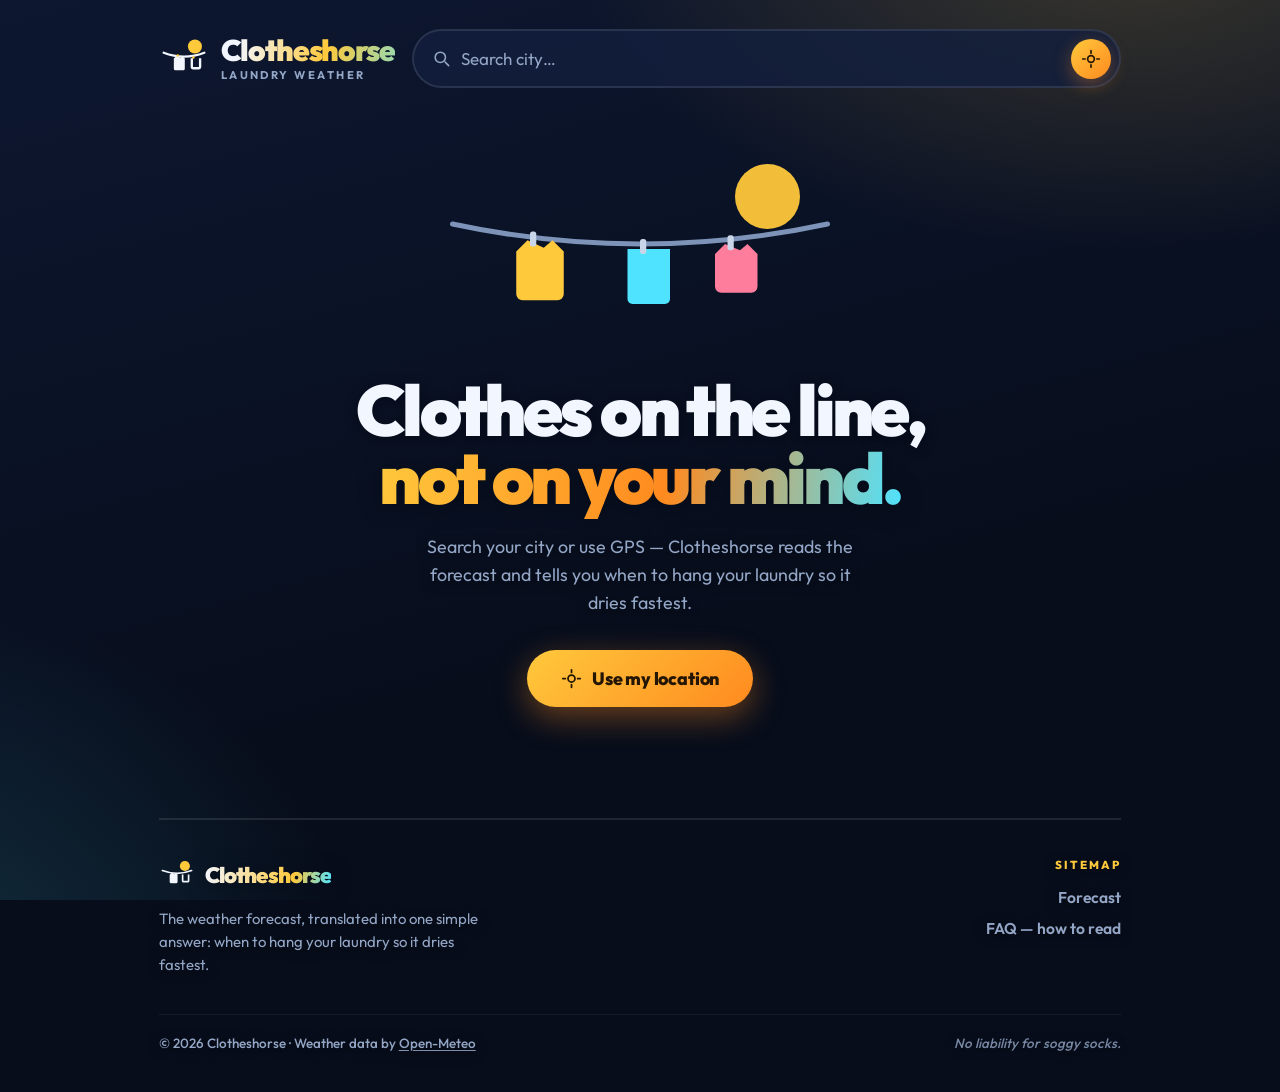
<file: index.html>
<!DOCTYPE html>
<html lang="en">
<head>
  <meta charset="UTF-8" />
  <meta name="viewport" content="width=device-width, initial-scale=1, viewport-fit=cover" />
  <title>Clotheshorse — Laundry weather</title>
  <meta name="description" content="Clotheshorse tells you the best time windows to hang your laundry outside, based on the weather." />
  <meta name="theme-color" content="#101a2e" />
  <link rel="manifest" href="manifest.webmanifest" />
  <link rel="icon" href="icons/icon.svg" type="image/svg+xml" />
  <link rel="apple-touch-icon" href="icons/apple-touch-icon.png" />
  <meta name="apple-mobile-web-app-capable" content="yes" />
  <meta name="apple-mobile-web-app-status-bar-style" content="black-translucent" />
  <link rel="preconnect" href="https://fonts.googleapis.com" />
  <link rel="preconnect" href="https://fonts.gstatic.com" crossorigin />
  <link href="https://fonts.googleapis.com/css2?family=Outfit:wght@400;500;600;700;800;900&display=swap" rel="stylesheet" />
  <link rel="stylesheet" href="styles.css" />
</head>
<body>
  <div class="wind-field" aria-hidden="true">
    <svg viewBox="0 0 1200 800" preserveAspectRatio="xMidYMid slice">
      <!-- Clouds keep the silhouette of the app's own Meteocons cloud and
           breathe slowly; gusts are curling speed lines whose dash pattern
           runs along the stroke, the way the Meteocons wind icon moves;
           mist is stacked bars of haze sliding over one another. -->
      <g class="cloud" style="--y:120px;--s:3.4;--d:130s;--delay:-18s;--o:0.34">
        <g class="cloud-body" style="--breathe:11s">
          <path d="M46.5 31.5h-.32a10.49 10.49 0 00-19.11-8 7 7 0 00-10.57 6 7.21 7.21 0 00.1 1.14A7.5 7.5 0 0018 45.5a4.19 4.19 0 00.5 0v0h28a7 7 0 000-14z" />
        </g>
      </g>
      <g class="cloud" style="--y:560px;--s:2.6;--d:150s;--delay:-84s;--o:0.28">
        <g class="cloud-body" style="--breathe:14s;--breathe-delay:-5s">
          <path d="M46.5 31.5h-.32a10.49 10.49 0 00-19.11-8 7 7 0 00-10.57 6 7.21 7.21 0 00.1 1.14A7.5 7.5 0 0018 45.5a4.19 4.19 0 00.5 0v0h28a7 7 0 000-14z" />
        </g>
      </g>

      <g class="mist" style="--y:60px;--s:0.9;--d:58s;--delay:-4s;--o:0.69">
        <g class="mist-body">
          <path style="--haze:7s;--haze-delay:0s" d="M6 8H86" />
          <path style="--haze:9s;--haze-delay:-2.5s" d="M20 26H104" />
          <path style="--haze:8s;--haze-delay:-5s" d="M10 44H72" />
        </g>
      </g>
      <g class="mist" style="--y:180px;--s:1.2;--d:72s;--delay:-30s;--o:0.59">
        <g class="mist-body">
          <path style="--haze:8.5s;--haze-delay:-1s" d="M6 8H86" />
          <path style="--haze:6.5s;--haze-delay:-3.5s" d="M20 26H104" />
          <path style="--haze:9.5s;--haze-delay:-6s" d="M10 44H72" />
        </g>
      </g>
      <g class="mist" style="--y:290px;--s:0.7;--d:50s;--delay:-16s;--o:0.74">
        <g class="mist-body">
          <path style="--haze:7.5s;--haze-delay:0s" d="M6 8H86" />
          <path style="--haze:9s;--haze-delay:-4s" d="M20 26H104" />
          <path style="--haze:6.8s;--haze-delay:-2s" d="M10 44H72" />
        </g>
      </g>
      <g class="mist" style="--y:400px;--s:1.1;--d:66s;--delay:-48s;--o:0.64">
        <g class="mist-body">
          <path style="--haze:6.8s;--haze-delay:-2s" d="M6 8H86" />
          <path style="--haze:8.2s;--haze-delay:-5s" d="M20 26H104" />
          <path style="--haze:7.4s;--haze-delay:-1s" d="M10 44H72" />
        </g>
      </g>
      <g class="mist" style="--y:510px;--s:0.8;--d:54s;--delay:-9s;--o:0.71">
        <g class="mist-body">
          <path style="--haze:9.2s;--haze-delay:-3s" d="M6 8H86" />
          <path style="--haze:7.1s;--haze-delay:-1.5s" d="M20 26H104" />
          <path style="--haze:8.6s;--haze-delay:-6.5s" d="M10 44H72" />
        </g>
      </g>
      <g class="mist" style="--y:650px;--s:1.3;--d:78s;--delay:-60s;--o:0.56">
        <g class="mist-body">
          <path style="--haze:7.8s;--haze-delay:-4.5s" d="M6 8H86" />
          <path style="--haze:9.4s;--haze-delay:-2s" d="M20 26H104" />
          <path style="--haze:6.6s;--haze-delay:-7s" d="M10 44H72" />
        </g>
      </g>
      <g class="mist" style="--y:760px;--s:0.75;--d:48s;--delay:-22s;--o:0.66">
        <g class="mist-body">
          <path style="--haze:8.8s;--haze-delay:-1.2s" d="M6 8H86" />
          <path style="--haze:6.9s;--haze-delay:-4.8s" d="M20 26H104" />
          <path style="--haze:9.1s;--haze-delay:-3.3s" d="M10 44H72" />
        </g>
      </g>
      <g class="gust" style="--y:20px;--s:0.9;--d:40s;--delay:-5s;--o:0.82">
        <path style="--flow:3.20s" d="M138 18a13 13 0 1 1 9 22C112 42 58 46 10 34" />
        <path class="steel" style="--flow:4.10s;--flow-delay:-1.0s" d="M8 62C52 54 104 52 146 58" />
        <path style="--flow:3.60s;--flow-delay:-0.0s" d="M96 92a8 8 0 1 0 6-14C82 76 62 80 46 86" />
      </g>
      <g class="gust" style="--y:100px;--s:0.6;--d:30s;--delay:-19s;--o:0.67">
        <path class="steel" style="--flow:3.60s" d="M138 18a13 13 0 1 1 9 22C112 42 58 46 10 34" />
        <path style="--flow:3.75s;--flow-delay:-1.6s" d="M8 62C52 54 104 52 146 58" />
        <path class="steel" style="--flow:3.85s;--flow-delay:-0.7s" d="M96 92a8 8 0 1 0 6-14C82 76 62 80 46 86" />
      </g>
      <g class="gust" style="--y:165px;--s:1.05;--d:46s;--delay:-33s;--o:0.78">
        <path style="--flow:4.00s" d="M138 18a13 13 0 1 1 9 22C112 42 58 46 10 34" />
        <path class="steel" style="--flow:3.40s;--flow-delay:-2.2s" d="M8 62C52 54 104 52 146 58" />
      </g>
      <g class="gust" style="--y:235px;--s:0.72;--d:34s;--delay:-11s;--o:0.72">
        <path class="steel" style="--flow:4.40s" d="M138 18a13 13 0 1 1 9 22C112 42 58 46 10 34" />
        <path style="--flow:4.10s;--flow-delay:-1.0s" d="M8 62C52 54 104 52 146 58" />
        <path class="steel" style="--flow:4.35s;--flow-delay:-2.1s" d="M96 92a8 8 0 1 0 6-14C82 76 62 80 46 86" />
      </g>
      <g class="gust" style="--y:330px;--s:0.95;--d:42s;--delay:-27s;--o:0.82">
        <path style="--flow:3.20s" d="M138 18a13 13 0 1 1 9 22C112 42 58 46 10 34" />
        <path class="steel" style="--flow:3.75s;--flow-delay:-1.6s" d="M8 62C52 54 104 52 146 58" />
        <path style="--flow:4.60s;--flow-delay:-0.0s" d="M96 92a8 8 0 1 0 6-14C82 76 62 80 46 86" />
      </g>
      <g class="gust" style="--y:395px;--s:0.55;--d:28s;--delay:-2s;--o:0.61">
        <path class="steel" style="--flow:3.60s" d="M138 18a13 13 0 1 1 9 22C112 42 58 46 10 34" />
        <path style="--flow:3.40s;--flow-delay:-2.2s" d="M8 62C52 54 104 52 146 58" />
      </g>
      <g class="gust" style="--y:470px;--s:1.1;--d:50s;--delay:-40s;--o:0.75">
        <path style="--flow:4.00s" d="M138 18a13 13 0 1 1 9 22C112 42 58 46 10 34" />
        <path class="steel" style="--flow:4.10s;--flow-delay:-1.0s" d="M8 62C52 54 104 52 146 58" />
        <path style="--flow:3.85s;--flow-delay:-1.4s" d="M96 92a8 8 0 1 0 6-14C82 76 62 80 46 86" />
      </g>
      <g class="gust" style="--y:545px;--s:0.68;--d:32s;--delay:-14s;--o:0.7">
        <path class="steel" style="--flow:4.40s" d="M138 18a13 13 0 1 1 9 22C112 42 58 46 10 34" />
        <path style="--flow:3.75s;--flow-delay:-1.6s" d="M8 62C52 54 104 52 146 58" />
        <path class="steel" style="--flow:4.10s;--flow-delay:-2.1s" d="M96 92a8 8 0 1 0 6-14C82 76 62 80 46 86" />
      </g>
      <g class="gust" style="--y:615px;--s:0.88;--d:38s;--delay:-7s;--o:0.81">
        <path style="--flow:3.20s" d="M138 18a13 13 0 1 1 9 22C112 42 58 46 10 34" />
        <path class="steel" style="--flow:3.40s;--flow-delay:-2.2s" d="M8 62C52 54 104 52 146 58" />
      </g>
      <g class="gust" style="--y:700px;--s:0.6;--d:30s;--delay:-24s;--o:0.64">
        <path class="steel" style="--flow:3.60s" d="M138 18a13 13 0 1 1 9 22C112 42 58 46 10 34" />
        <path style="--flow:4.10s;--flow-delay:-1.0s" d="M8 62C52 54 104 52 146 58" />
        <path class="steel" style="--flow:4.60s;--flow-delay:-0.7s" d="M96 92a8 8 0 1 0 6-14C82 76 62 80 46 86" />
      </g>
      <g class="gust" style="--y:780px;--s:1;--d:44s;--delay:-36s;--o:0.72">
        <path style="--flow:4.00s" d="M138 18a13 13 0 1 1 9 22C112 42 58 46 10 34" />
        <path class="steel" style="--flow:3.75s;--flow-delay:-1.6s" d="M8 62C52 54 104 52 146 58" />
        <path style="--flow:3.60s;--flow-delay:-1.4s" d="M96 92a8 8 0 1 0 6-14C82 76 62 80 46 86" />
      </g>
    </svg>
  </div>

  <div class="app" id="app">

    <header class="topbar">
      <a class="brand" href="./" aria-label="Clotheshorse home">
        <svg class="brand-logo" viewBox="0 0 64 64" aria-hidden="true">
          <circle cx="46" cy="16" r="9" fill="var(--sun)" />
          <path d="M6 24 Q32 34 58 24" fill="none" stroke="currentColor" stroke-width="3" stroke-linecap="round" />
          <path d="M22 28.5 l-3 3 v13 a2 2 0 0 0 2 2 h10 a2 2 0 0 0 2-2 v-13 l-3-3 -2.5 2 -3-2z" fill="currentColor" />
          <circle cx="24" cy="27.5" r="1.6" fill="var(--sun)" />
          <circle cx="44" cy="30" r="1.6" fill="var(--sun)" />
          <path d="M42 31 v11 a1.8 1.8 0 0 0 1.8 1.8 h7 a1.8 1.8 0 0 0 1.8-1.8 v-11" fill="none" stroke="currentColor" stroke-width="3" stroke-linejoin="round" />
        </svg>
        <span class="brand-text">
          <span class="brand-name">Clotheshorse</span>
          <span class="brand-tag" data-i18n="brandTag">laundry weather</span>
        </span>
      </a>

      <div class="search-wrap">
        <form id="search-form" class="search" role="search" autocomplete="off">
          <svg viewBox="0 0 24 24" class="search-icon" aria-hidden="true"><path d="M21 21l-4.35-4.35M17 10.5a6.5 6.5 0 11-13 0 6.5 6.5 0 0113 0z" fill="none" stroke="currentColor" stroke-width="2" stroke-linecap="round"/></svg>
          <input id="search-input" type="text" placeholder="Search city…" aria-label="Search city" data-i18n-placeholder="searchPlaceholder" data-i18n-aria-label="searchAria" />
          <button type="button" id="gps-btn" class="gps-btn" title="Use my location" aria-label="Use my location" data-i18n-title="gpsTitle" data-i18n-aria-label="gpsTitle">
            <svg viewBox="0 0 24 24" aria-hidden="true"><path d="M12 2v3m0 14v3M2 12h3m14 0h3M12 8a4 4 0 100 8 4 4 0 000-8z" fill="none" stroke="currentColor" stroke-width="2" stroke-linecap="round"/></svg>
          </button>
        </form>
        <ul id="search-results" class="search-results" hidden></ul>
      </div>
    </header>

    <main id="main">

      <!-- Empty / welcome state -->
      <section id="welcome" class="welcome">
        <div class="welcome-art" aria-hidden="true">
          <svg viewBox="0 0 320 160">
            <circle cx="262" cy="38" r="26" fill="var(--sun)" opacity="0.95"/>
            <path d="M10 60 Q160 92 310 60" fill="none" stroke="var(--line)" stroke-width="4" stroke-linecap="round"/>
            <g fill="var(--cloth-1)" class="cloth cloth-a">
              <path d="M70 73 l-9 9 v34 a5 5 0 0 0 5 5 h28 a5 5 0 0 0 5-5 v-34 l-9-9 -7 6z"/>
            </g>
            <g fill="var(--cloth-2)" class="cloth cloth-b">
              <path d="M150 80 v40 a4 4 0 0 0 4 4 h26 a4 4 0 0 0 4-4 v-40z"/>
            </g>
            <g fill="var(--cloth-3)" class="cloth cloth-c">
              <path d="M228 76 l-8 8 v26 a5 5 0 0 0 5 5 h24 a5 5 0 0 0 5-5 v-26 l-8-8 -6 5z"/>
            </g>
            <g fill="var(--peg)">
              <rect x="72" y="66" width="5" height="12" rx="2"/>
              <rect x="160" y="72" width="5" height="12" rx="2"/>
              <rect x="230" y="69" width="5" height="12" rx="2"/>
            </g>
          </svg>
        </div>
        <h1 data-i18n-html="welcomeTitle">Clothes on the line,<br /><span>not on your mind.</span></h1>
        <p data-i18n="welcomeText">Search your city or use GPS — Clotheshorse reads the forecast and tells you when to hang your laundry so it dries fastest.</p>
        <button id="welcome-gps" class="btn-primary">
          <svg viewBox="0 0 24 24" aria-hidden="true"><path d="M12 2v3m0 14v3M2 12h3m14 0h3M12 8a4 4 0 100 8 4 4 0 000-8z" fill="none" stroke="currentColor" stroke-width="2" stroke-linecap="round"/></svg>
          <span data-i18n="welcomeGps">Use my location</span>
        </button>
      </section>

      <!-- Loading state -->
      <section id="loading" class="loading" hidden>
        <div class="spinner" aria-hidden="true"></div>
        <p data-i18n="loading">Checking the sky for you…</p>
      </section>

      <!-- Error state -->
      <section id="error" class="error-box" hidden>
        <p id="error-msg"></p>
        <button id="retry-btn" class="btn-ghost" data-i18n="tryAgain">Try again</button>
      </section>

      <!-- Dashboard -->
      <section id="dashboard" hidden>

        <div class="hero card">
          <div class="hero-left">
            <h2 id="place-name" class="place">—</h2>
            <p class="date"><span id="today-date">—</span> · <span id="today-time" class="time-now">—</span></p>
            <div class="now">
              <img id="now-icon" class="now-icon" src="icons/weather/clear-day.svg" alt="" />
              <span id="now-temp" class="now-temp">—°</span>
            </div>
            <p id="now-desc" class="now-desc">—</p>
            <ul class="now-meta">
              <li><span data-i18n="humidity">Humidity</span><strong id="now-hum">—</strong></li>
              <li>
                <span data-i18n="wind">Wind</span>
                <strong id="now-wind">—</strong>
              </li>
            </ul>
          </div>
          <div class="hero-right">
            <div class="gauge" id="gauge" role="img" aria-label="Current Drying Index" data-i18n-aria-label="gaugeAria">
              <svg viewBox="0 0 120 120">
                <circle class="gauge-track" cx="60" cy="60" r="52" />
                <circle class="gauge-fill" id="gauge-fill" cx="60" cy="60" r="52" />
              </svg>
              <div class="gauge-center">
                <strong id="gauge-value">—</strong>
                <span data-i18n-html="gaugeLabel">Drying<br/>Index</span>
              </div>
            </div>
            <p id="gauge-verdict" class="gauge-verdict">—</p>
          </div>
        </div>

        <div class="best-banner card" id="best-banner" hidden>
          <img class="best-icon" id="best-icon" src="icons/weather/clear-day.svg" alt="" />
          <div class="best-copy">
            <span class="best-label" id="best-label" data-i18n="bestWindow">Today's best window</span>
            <strong class="best-time" id="best-time">—</strong>
          </div>
          <div class="best-score" id="best-score">
            <strong id="best-score-value">—</strong>
            <span data-i18n="index">index</span>
          </div>
        </div>

        <h3 class="section-title" data-i18n="hourByHour">Today, hour by hour</h3>
        <div class="hours-scroll" id="hours-scroll" tabindex="0" aria-label="Today's hourly forecast" data-i18n-aria-label="hourlyAria"></div>

        <div class="legend">
          <span><i class="dot dot-great"></i> <span data-i18n="legendGreat">Great for drying</span></span>
          <span><i class="dot dot-ok"></i> <span data-i18n="legendOk">Fair</span></span>
          <span><i class="dot dot-bad"></i> <span data-i18n="legendBad">Not recommended</span></span>
        </div>

        <h3 class="section-title" data-i18n="nextDays">Next days</h3>
        <div class="week card" id="week"></div>

      </section>

    </main>

    <footer class="site-footer">
      <div class="footer-grid">
        <div class="footer-brand">
          <div class="footer-brand-row">
            <svg class="footer-logo" viewBox="0 0 64 64" aria-hidden="true">
              <circle cx="46" cy="16" r="9" fill="var(--sun)" />
              <path d="M6 24 Q32 34 58 24" fill="none" stroke="currentColor" stroke-width="3" stroke-linecap="round" />
              <path d="M22 28.5 l-3 3 v13 a2 2 0 0 0 2 2 h10 a2 2 0 0 0 2-2 v-13 l-3-3 -2.5 2 -3-2z" fill="currentColor" />
              <path d="M42 31 v11 a1.8 1.8 0 0 0 1.8 1.8 h7 a1.8 1.8 0 0 0 1.8-1.8 v-11" fill="none" stroke="currentColor" stroke-width="3" stroke-linejoin="round" />
            </svg>
            <span class="footer-name">Clotheshorse</span>
          </div>
          <p data-i18n="footerBlurb">The weather forecast, translated into one simple answer: when to hang your laundry so it dries fastest.</p>
        </div>

        <nav class="footer-col" aria-label="Sitemap">
          <h4 data-i18n="sitemap">Sitemap</h4>
          <a href="./" data-i18n="footForecast">Forecast</a>
          <a href="faq.html" data-faq-link data-i18n="footFaq">FAQ — how to read</a>
        </nav>
      </div>

      <div class="footer-bottom">
        <span data-i18n-html="footCopy">© 2026 Clotheshorse · Weather data by <a href="https://open-meteo.com/" target="_blank" rel="noopener">Open-Meteo</a></span>
        <span class="footer-joke" data-i18n="footJoke">No liability for soggy socks.</span>
      </div>
    </footer>
  </div>

  <script src="i18n.js"></script>
  <script src="app.js"></script>
</body>
</html>
</file>
<file: styles.css>
/* ============ Clotheshorse — design system ============
   Bold, wind-driven, high contrast. Air moves across the page;
   type is big and confident; every number reads at a glance. */
:root {
  --bg-0: #070d1b;
  --bg-1: #0d1730;
  --bg-2: #142244;

  /* one surface tint shared by every panel — cards, search bar, FAQ rows —
     so nothing reads as more or less solid than the hourly cards */
  --card: rgba(19, 31, 62, 0.82);
  --card-strong: rgba(19, 31, 62, 0.82);
  --card-border: rgba(255, 255, 255, 0.1);

  --text: #f2f6ff;
  --text-dim: #93a6c6;

  --sun: #ffc93c;
  --sun-deep: #ff8a1f;
  --wind: #4fe3ff;
  --wind-deep: #2aa8ff;

  --great: #2ee6a0;
  --ok: #ffd23f;
  --bad: #ff5f6d;

  --line: #7e93b8;
  --cloth-1: #ffc93c;
  --cloth-2: #4fe3ff;
  --cloth-3: #ff7d9c;
  --peg: #c9d6ea;

  --radius: 22px;
  --radius-sm: 16px;
  --shadow: 0 18px 50px rgba(0, 0, 0, 0.45);

  font-size: clamp(15px, 1vw + 12px, 17px);
}

* { margin: 0; padding: 0; box-sizing: border-box; }
html, body { height: 100%; }

body {
  font-family: "Outfit", system-ui, -apple-system, sans-serif;
  color: var(--text);
  background: var(--bg-0);
  min-height: 100dvh;
  overflow-x: hidden;
  -webkit-font-smoothing: antialiased;
}

/* Static atmosphere behind everything */
body::before {
  content: "";
  position: fixed;
  inset: 0;
  z-index: -2;
  background:
    radial-gradient(900px 520px at 88% -8%, rgba(255, 201, 60, 0.2), transparent 62%),
    radial-gradient(760px 620px at -8% 108%, rgba(79, 227, 255, 0.16), transparent 60%),
    linear-gradient(165deg, var(--bg-1), var(--bg-0) 68%);
}

/* ============ Wind field ============
   Curling gusts and breathing clouds drifting behind the content:
   atmosphere only, never over a word. Drawn crisp: no blur, so the
   shapes stay readable as shapes. Disabled for reduced motion.
   --sf corrects the shape size per breakpoint, since `slice` scales the
   viewBox by a different factor depending on the viewport's ratio. */
.wind-field {
  position: fixed;
  inset: 0;
  z-index: -1;
  overflow: hidden;
  pointer-events: none;
  /* own compositing layer: the drift must never repaint the page */
  transform: translateZ(0);
  backface-visibility: hidden;
  contain: strict;
}
.wind-field svg { display: block; width: 100%; height: 100%; }

.gust, .cloud, .mist {
  opacity: 0;
  will-change: transform;
  animation-timing-function: linear;
  animation-iteration-count: infinite;
  animation-delay: var(--delay, 0s);
  animation-duration: var(--d, 40s);
}
.gust { animation-name: drift; }
.cloud, .mist { animation-name: float; }

/* gusts: chunky rounded speed lines whose dash pattern runs along the
   stroke, so each one whips forward as the whole gust crosses the page */
.gust path {
  fill: none;
  stroke: #ffffff;
  stroke-width: 5;
  stroke-linecap: round;
  stroke-dasharray: 96 40;
  animation: flow var(--flow, 3.5s) linear var(--flow-delay, 0s) infinite;
}
.gust path.steel { stroke: #ffffff; }

@keyframes flow {
  from { stroke-dashoffset: 136; }
  to   { stroke-dashoffset: 0; }
}

/* gusts ride a wave as they cross — air is never a straight line */
@keyframes drift {
  0%   { transform: translate(-420px, var(--y)) scale(calc(var(--s, 1) * var(--sf, 1))) rotate(-3deg); opacity: 0; }
  12%  { opacity: var(--o, 0.4); }
  35%  { transform: translate(180px, calc(var(--y) - 30px)) scale(calc(var(--s, 1) * var(--sf, 1))) rotate(2deg); }
  65%  { transform: translate(760px, calc(var(--y) + 24px)) scale(calc(var(--s, 1) * var(--sf, 1))) rotate(-2deg); }
  86%  { opacity: var(--o, 0.4); }
  100% { transform: translate(1520px, var(--y)) scale(calc(var(--s, 1) * var(--sf, 1))) rotate(3deg); opacity: 0; }
}

/* mist: stacked bars of haze that slide over one another as they drift */
.mist path {
  fill: none;
  stroke: #ffffff;
  stroke-width: 7;
  stroke-linecap: round;
  animation: haze var(--haze, 8s) ease-in-out var(--haze-delay, 0s) infinite;
}
@keyframes haze {
  0%, 100% { transform: translateX(0); opacity: 0.6; }
  50%      { transform: translateX(16px); opacity: 1; }
}

/* clouds: slower, heavier, and they breathe instead of whipping */
.cloud path { fill: #ffffff; }
.cloud-body {
  transform-origin: 32px 34px;
  animation: breathe var(--breathe, 11s) ease-in-out var(--breathe-delay, 0s) infinite;
}
@keyframes breathe {
  0%, 100% { transform: translateY(0) scale(1); }
  50%      { transform: translateY(-1.5px) scale(1.05); }
}

@keyframes float {
  0%   { transform: translate(-520px, var(--y)) scale(calc(var(--s, 1) * var(--sf, 1))); opacity: 0; }
  15%  { opacity: var(--o, 0.15); }
  50%  { transform: translate(500px, calc(var(--y) - 26px)) scale(calc(var(--s, 1) * var(--sf, 1))); }
  85%  { opacity: var(--o, 0.15); }
  100% { transform: translate(1560px, var(--y)) scale(calc(var(--s, 1) * var(--sf, 1))); opacity: 0; }
}

/* Text that sits straight on the page background, with the wind field
   crossing behind it, needs its own separation from the white shapes. */
.welcome h1,
.welcome p,
.section-title,
.legend,
.site-footer,
.faq-title,
.faq-intro,
.faq-section,
.faq-outro {
  text-shadow: 0 2px 12px rgba(4, 9, 20, 0.75);
}

/* Gradient-clipped text has a transparent fill, so a text-shadow shows
   straight through the glyphs and muddies them — these get the same
   separation from a drop-shadow on the painted pixels instead. */
.welcome h1 span,
.faq-title span,
.footer-name {
  text-shadow: none;
  filter: drop-shadow(0 2px 10px rgba(4, 9, 20, 0.8));
}

.app {
  position: relative;
  z-index: 1;
  max-width: 900px;
  margin: 0 auto;
  padding: max(env(safe-area-inset-top), 1rem) 1.1rem calc(env(safe-area-inset-bottom) + 2rem);
}

/* ============ Topbar ============ */
.topbar {
  display: flex;
  align-items: center;
  gap: 1rem;
  flex-wrap: wrap;
  padding: 0.7rem 0 1.6rem;
}

.brand { display: flex; align-items: center; gap: 0.7rem; text-decoration: none; color: inherit; }
.brand-logo { width: 50px; height: 50px; color: var(--text); flex-shrink: 0; }
.brand:hover .brand-logo { animation: sway 1.6s ease-in-out infinite; }
.brand-text { display: flex; flex-direction: column; line-height: 1; }
.brand-name {
  font-size: 1.75rem;
  font-weight: 900;
  letter-spacing: -0.045em;
  background: linear-gradient(100deg, var(--text) 10%, var(--sun) 60%, var(--wind) 130%);
  -webkit-background-clip: text;
  background-clip: text;
  -webkit-text-fill-color: transparent;
}
.brand-tag {
  font-size: 0.66rem;
  font-weight: 700;
  color: var(--text-dim);
  letter-spacing: 0.22em;
  text-transform: uppercase;
  margin-top: 0.3rem;
}

@keyframes sway {
  0%, 100% { transform: rotate(-4deg); }
  50%      { transform: rotate(4deg); }
}

.search-wrap { position: relative; flex: 1; min-width: 250px; }

.search {
  display: flex;
  align-items: center;
  gap: 0.6rem;
  background: var(--card-strong);
  border: 2px solid var(--card-border);
  border-radius: 999px;
  padding: 0.45rem 0.5rem 0.45rem 1.1rem;
  transition: border-color 0.2s, box-shadow 0.2s;
}
.search:focus-within {
  border-color: var(--wind);
  box-shadow: 0 0 0 5px rgba(79, 227, 255, 0.14);
}
.search-icon { width: 19px; height: 19px; color: var(--text-dim); flex-shrink: 0; }
.search input {
  flex: 1;
  min-width: 0;
  background: none;
  border: none;
  outline: none;
  color: var(--text);
  font: inherit;
  font-size: 1rem;
  font-weight: 500;
  padding: 0.35rem 0;
}
.search input::placeholder { color: var(--text-dim); font-weight: 400; }

.gps-btn {
  width: 40px; height: 40px;
  border-radius: 50%;
  border: none;
  background: linear-gradient(135deg, var(--sun), var(--sun-deep));
  color: #241602;
  display: grid; place-items: center;
  cursor: pointer;
  flex-shrink: 0;
  box-shadow: 0 6px 18px rgba(255, 138, 31, 0.35);
  transition: transform 0.18s cubic-bezier(0.34, 1.56, 0.64, 1);
}
.gps-btn:hover { transform: scale(1.12) rotate(8deg); }
.gps-btn:active { transform: scale(0.96); }
.gps-btn svg { width: 20px; height: 20px; }

.search-results {
  position: absolute;
  top: calc(100% + 0.5rem);
  left: 0; right: 0;
  list-style: none;
  background: var(--card);
  border: 2px solid var(--card-border);
  border-radius: var(--radius-sm);
  overflow: hidden;
  z-index: 20;
  box-shadow: var(--shadow);
}
.search-results li button {
  width: 100%;
  text-align: left;
  background: none;
  border: none;
  color: var(--text);
  font: inherit;
  font-size: 0.96rem;
  font-weight: 600;
  padding: 0.8rem 1.1rem;
  cursor: pointer;
  transition: background 0.15s, padding-left 0.15s;
}
.search-results li button:hover { background: rgba(79, 227, 255, 0.1); padding-left: 1.4rem; }
.search-results li button small { color: var(--text-dim); font-weight: 400; margin-left: 0.4rem; }

/* ============ Welcome ============ */
.welcome { text-align: center; padding: 2rem 0.5rem 3rem; }
.welcome-art { max-width: 400px; margin: 0 auto 1.4rem; }
.welcome-art svg { width: 100%; height: auto; overflow: visible; }
.welcome-art .cloth { transform-box: fill-box; transform-origin: top center; animation: flap 3.4s ease-in-out infinite; }
.welcome-art .cloth-b { animation-duration: 4.1s; animation-delay: -0.6s; }
.welcome-art .cloth-c { animation-duration: 3.8s; animation-delay: -1.4s; }

@keyframes flap {
  0%, 100% { transform: rotate(-5deg) skewX(2deg); }
  50%      { transform: rotate(5deg) skewX(-2deg); }
}

.welcome h1 {
  font-size: clamp(2.4rem, 7.5vw, 4.2rem);
  font-weight: 900;
  letter-spacing: -0.05em;
  line-height: 0.95;
}
.welcome h1 span {
  background: linear-gradient(100deg, var(--sun), var(--sun-deep) 55%, var(--wind));
  -webkit-background-clip: text;
  background-clip: text;
  -webkit-text-fill-color: transparent;
}
.welcome p {
  color: var(--text-dim);
  font-size: 1.05rem;
  max-width: 440px;
  margin: 1.2rem auto 2rem;
  line-height: 1.55;
}

.btn-primary {
  display: inline-flex;
  align-items: center;
  gap: 0.6rem;
  background: linear-gradient(135deg, var(--sun), var(--sun-deep));
  color: #241602;
  border: none;
  border-radius: 999px;
  font: inherit;
  font-weight: 800;
  font-size: 1.05rem;
  letter-spacing: -0.01em;
  padding: 1rem 2rem;
  cursor: pointer;
  box-shadow: 0 10px 32px rgba(255, 138, 31, 0.4);
  transition: transform 0.18s cubic-bezier(0.34, 1.56, 0.64, 1), box-shadow 0.18s;
}
.btn-primary:hover { transform: translateY(-3px) scale(1.03); box-shadow: 0 16px 40px rgba(255, 138, 31, 0.5); }
.btn-primary:active { transform: translateY(0) scale(0.99); }
.btn-primary svg { width: 21px; height: 21px; }

.btn-ghost {
  background: var(--card);
  border: 2px solid var(--card-border);
  color: var(--text);
  font: inherit;
  font-weight: 700;
  border-radius: 999px;
  padding: 0.6rem 1.4rem;
  cursor: pointer;
  transition: border-color 0.2s, transform 0.2s;
}
.btn-ghost:hover { border-color: var(--wind); transform: translateX(-3px); }

/* ============ Loading / error ============ */
.loading { text-align: center; padding: 4rem 0; color: var(--text-dim); font-weight: 600; }
.spinner {
  width: 52px; height: 52px;
  margin: 0 auto 1.2rem;
  border-radius: 50%;
  border: 5px solid var(--card-border);
  border-top-color: var(--wind);
  border-right-color: var(--sun);
  animation: spin 0.85s cubic-bezier(0.6, 0.1, 0.4, 0.9) infinite;
}
@keyframes spin { to { transform: rotate(360deg); } }

.error-box { text-align: center; padding: 3rem 1rem; color: var(--text-dim); }
.error-box p { margin-bottom: 1.4rem; font-size: 1.05rem; }

/* ============ Cards ============ */
.card {
  background: var(--card);
  border: 1px solid var(--card-border);
  border-radius: var(--radius);
}

/* ============ Hero ============ */
.hero {
  position: relative;
  display: flex;
  justify-content: space-between;
  align-items: center;
  gap: 1.5rem;
  padding: 1.8rem 2rem;
  margin-bottom: 0.9rem;
  overflow: hidden;
  animation: rise 0.55s cubic-bezier(0.22, 1, 0.36, 1) both;
}
/* a breath of air sweeping through the hero card */
.hero::after {
  content: "";
  position: absolute;
  top: 0; bottom: 0;
  width: 45%;
  background: linear-gradient(100deg, transparent, rgba(255, 255, 255, 0.05), transparent);
  animation: sweep 7s ease-in-out infinite;
  pointer-events: none;
}
@keyframes sweep {
  0%   { transform: translateX(-140%) skewX(-14deg); }
  55%  { transform: translateX(320%) skewX(-14deg); }
  100% { transform: translateX(320%) skewX(-14deg); }
}

.place {
  font-size: clamp(1.7rem, 4vw, 2.2rem);
  font-weight: 900;
  letter-spacing: -0.04em;
  line-height: 1;
}
.date {
  color: var(--text-dim);
  font-size: 0.86rem;
  font-weight: 600;
  margin-top: 0.4rem;
  text-transform: capitalize;
  letter-spacing: 0.01em;
}
.time-now { color: var(--sun); font-weight: 800; font-variant-numeric: tabular-nums; }

.now { display: flex; align-items: center; gap: 0.4rem; margin-top: 1rem; }
.now-icon { width: 78px; height: 78px; filter: drop-shadow(0 6px 16px rgba(0, 0, 0, 0.4)); }
.now-temp {
  font-size: clamp(3.4rem, 9vw, 4.6rem);
  font-weight: 900;
  letter-spacing: -0.06em;
  line-height: 0.9;
}
.now-desc { color: var(--text-dim); margin-top: 0.5rem; font-weight: 600; font-size: 1rem; }

.now-meta { list-style: none; display: flex; gap: 1.6rem; margin-top: 1.1rem; }
.now-meta li { display: flex; flex-direction: column; }
.now-meta span {
  font-size: 0.66rem;
  font-weight: 800;
  color: var(--text-dim);
  text-transform: uppercase;
  letter-spacing: 0.16em;
}
.now-meta strong {
  color: var(--text);
  font-size: 1.3rem;
  font-weight: 800;
  letter-spacing: -0.02em;
  margin-top: 0.2rem;
}


.hero-right { text-align: center; flex-shrink: 0; }
.gauge { position: relative; width: 152px; height: 152px; margin: 0 auto; }
.gauge svg { width: 100%; height: 100%; transform: rotate(-90deg); }
.gauge-track { fill: none; stroke: rgba(255, 255, 255, 0.08); stroke-width: 13; }
.gauge-fill {
  fill: none;
  stroke: var(--great);
  stroke-width: 13;
  stroke-linecap: round;
  stroke-dasharray: 326.7;
  stroke-dashoffset: 326.7;
  transition: stroke-dashoffset 1.1s cubic-bezier(0.22, 1, 0.36, 1), stroke 0.4s;
}
.gauge-center {
  position: absolute;
  inset: 0;
  display: flex;
  flex-direction: column;
  align-items: center;
  justify-content: center;
  gap: 0.15rem;
}
.gauge-center strong {
  font-size: 2.6rem;
  font-weight: 900;
  letter-spacing: -0.05em;
  line-height: 1;
  font-variant-numeric: tabular-nums;
}
.gauge-center span {
  font-size: 0.56rem;
  font-weight: 800;
  color: var(--text-dim);
  text-transform: uppercase;
  letter-spacing: 0.14em;
  line-height: 1.3;
}
.gauge-verdict {
  margin-top: 0.9rem;
  font-weight: 800;
  font-size: 1rem;
  letter-spacing: -0.01em;
  max-width: 15ch;
  margin-inline: auto;
  line-height: 1.25;
}

/* ============ Best banner ============
   The single most important answer on the page, so it shouts — but it is
   laid out like every other card: icon, copy, score badge. */
.best-banner {
  display: flex;
  align-items: center;
  gap: 1.2rem;
  padding: 1.25rem 1.5rem;
  margin-bottom: 1.8rem;
  background: linear-gradient(105deg, var(--sun) 0%, var(--sun-deep) 100%);
  border: none;
  color: #241602;
  box-shadow: 0 14px 40px rgba(255, 138, 31, 0.28);
  animation: rise 0.55s 0.08s cubic-bezier(0.22, 1, 0.36, 1) both;
}
.best-icon {
  width: 58px; height: 58px;
  flex-shrink: 0;
  filter: drop-shadow(0 4px 10px rgba(36, 22, 2, 0.22));
}
.best-copy { flex: 1; min-width: 0; }
.best-label {
  display: block;
  font-size: 0.68rem;
  font-weight: 900;
  color: rgba(36, 22, 2, 0.62);
  text-transform: uppercase;
  letter-spacing: 0.18em;
}
.best-time {
  font-size: clamp(1.45rem, 3.6vw, 2rem);
  font-weight: 900;
  letter-spacing: -0.04em;
  line-height: 1.1;
  display: block;
  margin-top: 0.25rem;
  font-variant-numeric: tabular-nums;
}
/* "no window today" has no number to show and a longer sentence */
.best-banner.is-empty .best-time {
  font-size: clamp(1.05rem, 2.6vw, 1.35rem);
  line-height: 1.3;
}
.best-score {
  flex-shrink: 0;
  text-align: center;
  padding: 0.55rem 0.9rem;
  border-radius: var(--radius-sm);
  background: rgba(36, 22, 2, 0.13);
}
.best-score strong {
  display: block;
  font-size: 1.7rem;
  font-weight: 900;
  line-height: 1;
  letter-spacing: -0.04em;
  font-variant-numeric: tabular-nums;
}
.best-score span {
  display: block;
  margin-top: 0.2rem;
  font-size: 0.58rem;
  font-weight: 900;
  text-transform: uppercase;
  letter-spacing: 0.16em;
  color: rgba(36, 22, 2, 0.62);
}

/* ============ Section titles ============ */
.section-title {
  font-size: 1.35rem;
  font-weight: 900;
  letter-spacing: -0.04em;
  margin: 2rem 0 1rem;
  display: flex;
  align-items: center;
  gap: 0.75rem;
}
.section-title::before {
  content: "";
  width: 5px;
  height: 1.3em;
  border-radius: 999px;
  background: linear-gradient(180deg, var(--sun), var(--sun-deep));
  flex-shrink: 0;
}
.section-title::after {
  content: "";
  flex: 1;
  height: 2px;
  border-radius: 2px;
  background: linear-gradient(90deg, var(--card-border), transparent);
}

/* ============ Hourly ============ */
.hours-scroll {
  display: flex;
  gap: 0.7rem;
  overflow-x: auto;
  padding: 0.2rem 0 0.8rem;
  scroll-snap-type: x proximity;
  scrollbar-width: thin;
  scrollbar-color: var(--card-border) transparent;
}
.hours-scroll::-webkit-scrollbar { height: 6px; }
.hours-scroll::-webkit-scrollbar-thumb { background: var(--card-border); border-radius: 999px; }

.hour-card {
  position: relative;
  scroll-snap-align: start;
  /* grow to fill the row when few hours are left, so the strip always ends
     flush with the cards above and below; overflow and scroll when many */
  flex: 1 0 84px;
  display: flex;
  flex-direction: column;
  align-items: center;
  gap: 0.4rem;
  padding: 0.9rem 0.4rem 0.8rem;
  background: var(--card);
  border: 2px solid var(--card-border);
  border-radius: var(--radius-sm);
  overflow: hidden;
  isolation: isolate;
  animation: rise 0.45s cubic-bezier(0.22, 1, 0.36, 1) both;
  transition: transform 0.22s cubic-bezier(0.34, 1.56, 0.64, 1), border-color 0.22s;
}
/* the card fills from the bottom in proportion to the index — the whole
   day reads as a bar chart before you read a single number */
.hour-card > * { position: relative; z-index: 1; }
.hour-card::after {
  content: "";
  position: absolute;
  left: 0; right: 0; bottom: 0;
  z-index: 0;
  height: calc(var(--score, 0) * 1%);
  background: linear-gradient(to top, var(--sc), transparent);
  opacity: 0.22;
  transition: height 0.6s cubic-bezier(0.22, 1, 0.36, 1);
}
.hour-card:hover { transform: translateY(-5px); border-color: var(--sc); }
.hour-card.great { --sc: var(--great); }
.hour-card.ok    { --sc: var(--ok); }
.hour-card.bad   { --sc: var(--bad); }

.hour-card.is-now { border-color: var(--sun); }
.hour-card .h-time {
  font-size: 0.76rem;
  font-weight: 800;
  color: var(--text-dim);
  letter-spacing: 0.06em;
  font-variant-numeric: tabular-nums;
}
.hour-card.is-now .h-time { color: var(--sun); text-transform: uppercase; letter-spacing: 0.14em; }
.hour-card .h-icon { width: 44px; height: 44px; }
.hour-card .h-temp {
  font-weight: 800;
  font-size: 1.15rem;
  letter-spacing: -0.03em;
  font-variant-numeric: tabular-nums;
}
.hour-card .h-score {
  font-size: 0.78rem;
  font-weight: 900;
  padding: 0.24rem 0.62rem;
  border-radius: 999px;
  font-variant-numeric: tabular-nums;
  letter-spacing: -0.01em;
}
.h-score.great { background: var(--great); color: #04241a; }
.h-score.ok    { background: var(--ok);    color: #2b2205; }
.h-score.bad   { background: var(--bad);   color: #330a0e; }

.legend {
  display: flex;
  flex-wrap: wrap;
  gap: 0.5rem 1.4rem;
  font-size: 0.78rem;
  font-weight: 700;
  color: var(--text-dim);
  margin-top: 0.3rem;
}
.legend > span { display: inline-flex; align-items: center; }
.legend .dot { display: inline-block; width: 10px; height: 10px; border-radius: 50%; margin-right: 0.45rem; }
.dot-great { background: var(--great); box-shadow: 0 0 10px var(--great); }
.dot-ok    { background: var(--ok);    box-shadow: 0 0 10px var(--ok); }
.dot-bad   { background: var(--bad);   box-shadow: 0 0 10px var(--bad); }

/* ============ Week ============ */
.week { padding: 0.3rem 1.4rem; margin-bottom: 1.6rem; animation: rise 0.55s 0.14s cubic-bezier(0.22, 1, 0.36, 1) both; }

.day-row {
  display: grid;
  grid-template-columns: minmax(90px, 1fr) 46px minmax(88px, auto) minmax(180px, 1.3fr);
  align-items: center;
  gap: 1rem;
  padding: 1rem 0;
  border-bottom: 1px solid rgba(255, 255, 255, 0.06);
  transition: transform 0.2s;
}
.day-row:last-child { border-bottom: none; }
.day-row:hover { transform: translateX(5px); }

.day-name { font-weight: 800; font-size: 1.02rem; letter-spacing: -0.02em; text-transform: capitalize; }
.day-name small {
  display: block;
  color: var(--text-dim);
  font-weight: 600;
  font-size: 0.73rem;
  text-transform: uppercase;
  letter-spacing: 0.1em;
  margin-top: 0.12rem;
}
.day-icon { width: 44px; height: 44px; justify-self: center; }
.day-temps { font-size: 1.05rem; text-align: right; white-space: nowrap; font-variant-numeric: tabular-nums; }
.day-temps .t-min { color: var(--text-dim); font-weight: 600; margin-right: 0.55rem; }
.day-temps strong { font-weight: 800; letter-spacing: -0.02em; }

.day-band { display: flex; flex-direction: column; align-items: flex-end; gap: 0.45rem; }
.band-chip {
  display: inline-flex;
  align-items: center;
  font-size: 0.82rem;
  font-weight: 800;
  padding: 0.32rem 0.75rem;
  border-radius: 999px;
  white-space: nowrap;
  font-variant-numeric: tabular-nums;
  letter-spacing: -0.01em;
}
.band-chip.great { background: rgba(46, 230, 160, 0.15); color: var(--great); border: 1px solid rgba(46, 230, 160, 0.4); }
.band-chip.ok    { background: rgba(255, 210, 63, 0.14); color: var(--ok);    border: 1px solid rgba(255, 210, 63, 0.4); }
.band-chip.bad   { background: rgba(255, 95, 109, 0.12); color: var(--bad);   border: 1px solid rgba(255, 95, 109, 0.35); }

/* 24-hour track: shows *where* in the day the good window sits */
.day-track {
  position: relative;
  width: 100%;
  max-width: 220px;
  height: 7px;
  border-radius: 999px;
  background: rgba(255, 255, 255, 0.07);
  overflow: hidden;
}
.day-track i {
  position: absolute;
  top: 0; bottom: 0;
  border-radius: 999px;
  animation: slide-in 0.7s cubic-bezier(0.22, 1, 0.36, 1) both;
}
.day-track i.great { background: linear-gradient(90deg, var(--great), #7cf7c6); box-shadow: 0 0 12px rgba(46, 230, 160, 0.6); }
.day-track i.ok    { background: linear-gradient(90deg, var(--ok), #ffe583);    box-shadow: 0 0 12px rgba(255, 210, 63, 0.5); }

@keyframes slide-in {
  from { transform: scaleX(0); transform-origin: left; opacity: 0; }
  to   { transform: scaleX(1); opacity: 1; }
}

/* ============ Footer ============ */
.site-footer {
  margin-top: 3.5rem;
  border-top: 2px solid var(--card-border);
  padding-top: 2.2rem;
}
.footer-grid {
  display: flex;
  justify-content: space-between;
  align-items: flex-start;
  gap: 2rem;
}
.footer-brand-row { display: flex; align-items: center; gap: 0.6rem; }
.footer-logo { width: 36px; height: 36px; color: var(--text); flex-shrink: 0; }
.footer-name {
  font-size: 1.3rem;
  font-weight: 900;
  letter-spacing: -0.04em;
  background: linear-gradient(100deg, var(--text), var(--sun) 70%, var(--wind));
  -webkit-background-clip: text;
  background-clip: text;
  -webkit-text-fill-color: transparent;
}
.footer-brand p {
  color: var(--text-dim);
  font-size: 0.88rem;
  line-height: 1.55;
  margin-top: 0.8rem;
  max-width: 32ch;
}

.footer-col {
  display: flex;
  flex-direction: column;
  gap: 0.6rem;
  align-items: flex-end;
  text-align: right;
}
.footer-col h4 {
  font-size: 0.68rem;
  font-weight: 800;
  color: var(--sun);
  text-transform: uppercase;
  letter-spacing: 0.18em;
  margin-bottom: 0.3rem;
}
.footer-col a {
  color: var(--text-dim);
  text-decoration: none;
  font-size: 0.92rem;
  font-weight: 600;
  width: fit-content;
  transition: color 0.15s, transform 0.15s;
}
.footer-col a:hover { color: var(--text); transform: translateX(-4px); }

.footer-bottom {
  display: flex;
  justify-content: space-between;
  align-items: center;
  gap: 1rem;
  flex-wrap: wrap;
  margin-top: 2.2rem;
  padding: 1.2rem 0 0.4rem;
  border-top: 1px solid rgba(255, 255, 255, 0.06);
  color: var(--text-dim);
  font-size: 0.79rem;
  font-weight: 500;
}
.footer-bottom a { color: var(--text-dim); text-decoration: underline; text-underline-offset: 2px; }
.footer-bottom a:hover { color: var(--text); }
.footer-joke { opacity: 0.8; font-style: italic; }

/* ============ FAQ page ============ */
.back-btn { margin-left: auto; text-decoration: none; font-size: 0.9rem; }

.faq { max-width: 700px; margin: 0 auto; padding-bottom: 2rem; }
.faq-title {
  font-size: clamp(2rem, 6vw, 3rem);
  font-weight: 900;
  letter-spacing: -0.05em;
  line-height: 1;
  margin-top: 1rem;
}
.faq-title span {
  background: linear-gradient(100deg, var(--sun), var(--sun-deep) 55%, var(--wind));
  -webkit-background-clip: text;
  background-clip: text;
  -webkit-text-fill-color: transparent;
}
.faq-intro { color: var(--text-dim); font-size: 1.02rem; margin: 0.9rem 0 2rem; line-height: 1.55; }
.faq-section {
  font-size: 0.72rem;
  font-weight: 800;
  color: var(--sun);
  text-transform: uppercase;
  letter-spacing: 0.2em;
  margin: 2.2rem 0 0.9rem;
}
.faq-item {
  background: var(--card);
  border: 1px solid var(--card-border);
  border-radius: var(--radius-sm);
  margin-bottom: 0.75rem;
  overflow: hidden;
  transition: border-color 0.2s;
}
.faq-item:hover { border-color: rgba(79, 227, 255, 0.35); }
.faq-item summary {
  cursor: pointer;
  padding: 1.1rem 1.3rem;
  font-weight: 800;
  font-size: 1.02rem;
  letter-spacing: -0.02em;
  list-style: none;
  position: relative;
  padding-right: 3rem;
}
.faq-item summary::-webkit-details-marker { display: none; }
.faq-item summary::after {
  content: "+";
  position: absolute;
  right: 1.2rem;
  top: 50%;
  transform: translateY(-50%);
  color: var(--sun);
  font-weight: 900;
  font-size: 1.4rem;
  line-height: 1;
  transition: transform 0.25s;
}
.faq-item[open] summary::after { content: "−"; transform: translateY(-50%) rotate(180deg); }
.faq-item[open] summary { border-bottom: 1px solid rgba(255, 255, 255, 0.07); }
.faq-item p, .faq-item ul {
  padding: 1rem 1.3rem 0;
  color: var(--text-dim);
  line-height: 1.65;
  font-size: 0.95rem;
}
.faq-item ul { padding-left: 2.6rem; }
.faq-item li { margin-bottom: 0.4rem; }
.faq-item > *:last-child { padding-bottom: 1.2rem; }
.faq-item strong { color: var(--text); }
.faq-item a { color: var(--sun); }
.c-great { color: var(--great) !important; }
.c-ok { color: var(--ok) !important; }
.c-bad { color: var(--bad) !important; }

.faq-outro { color: var(--text-dim); font-size: 0.96rem; margin-top: 1.8rem; line-height: 1.55; }
.faq-outro strong { color: var(--text); }

@keyframes rise {
  from { opacity: 0; transform: translateY(16px); }
  to   { opacity: 1; transform: none; }
}

/* ============ Responsive ============ */
@media (max-width: 680px) {
  /* `slice` scales the viewBox less on a narrow viewport than on a wide
     one, so the shapes need a nudge up to match their desktop size */
  .wind-field { --sf: 1.1; }
  .topbar { gap: 0.8rem; padding-bottom: 1.2rem; }
  .brand-text { display: none; }
  .hero { flex-direction: column; text-align: center; padding: 1.6rem 1.2rem; }
  .hero-left { display: flex; flex-direction: column; align-items: center; }
  .now-meta { justify-content: center; }
  .best-banner { padding: 1.1rem 1.1rem; gap: 0.85rem; }
  .best-icon { width: 46px; height: 46px; }
  .best-score { padding: 0.45rem 0.7rem; }
  .best-score strong { font-size: 1.4rem; }

  .day-row {
    grid-template-columns: minmax(70px, 1fr) 40px auto;
    grid-template-rows: auto auto;
    gap: 0.6rem 0.8rem;
    padding: 1.1rem 0;
  }
  .day-band { grid-column: 1 / -1; align-items: stretch; }
  .day-track { max-width: none; }
  .band-chip { align-self: flex-start; }
  .day-row:hover { transform: none; }

  .footer-grid { flex-direction: column; gap: 1.8rem; }
  .footer-col { align-items: flex-start; text-align: left; }
  .footer-col a:hover { transform: translateX(4px); }
  .footer-bottom { justify-content: center; text-align: center; }
}

@media (min-width: 1200px) {
  .app { max-width: 1000px; }
}

@media (prefers-reduced-motion: reduce) {
  *, *::before, *::after { animation: none !important; transition: none !important; }
  .wind-field { display: none; }
}
</file>
